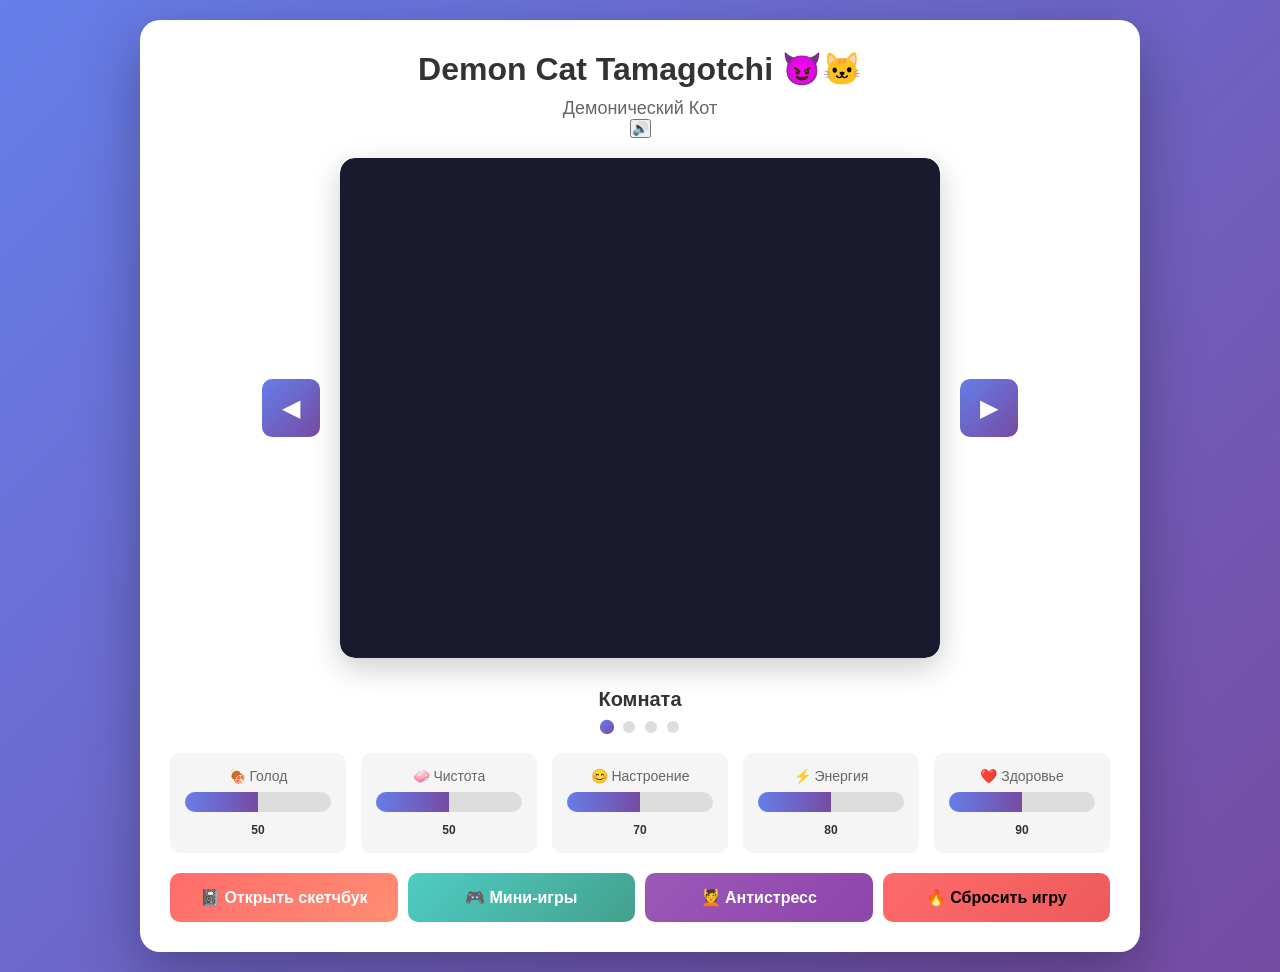
<file: frontend/index.html>
<!DOCTYPE html>
<html lang="ru">
<head>
    <meta charset="UTF-8">
    <meta name="viewport" content="width=device-width, initial-scale=1.0">
    <title>Demon Cat Tamagotchi 😈🐱</title>
    <link rel="stylesheet" href="styles.css">
</head>
<body>
    <div class="container">
        <!-- Главный экран с комнатами -->
        <div id="mainScreen" class="screen active">
            <div class="header">
                <h1>Demon Cat Tamagotchi 😈🐱</h1>
                <p id="petName" class="pet-name">Демонический Кот</p>
                <button id="muteBtn" class="mute-btn" onclick="game.toggleMute()" title="Выключить звук">🔊</button>
            </div>

            <!-- Система комнат -->
            <div class="rooms-container">
                <!-- Левая стрелка навигации -->
                <button class="nav-arrow left-arrow" onclick="game.changeRoom(-1)">◀</button>

                <!-- Комната -->
                <div class="room-wrapper">
                    <div id="currentRoom" class="room">
                        <!-- Канвас с котиком -->
                        <canvas id="petCanvas" width="600" height="500"></canvas>
                        
                        <!-- Элементы комнаты -->
                        <div id="roomElements" class="room-elements"></div>
                    </div>
                </div>

                <!-- Правая стрелка навигации -->
                <button class="nav-arrow right-arrow" onclick="game.changeRoom(1)">▶</button>
            </div>

            <!-- Индикатор текущей комнаты -->
            <div class="room-indicator">
                <span id="roomTitle" class="room-title">Комната</span>
                <div class="dots">
                    <span class="dot active" data-room="0"></span>
                    <span class="dot" data-room="1"></span>
                    <span class="dot" data-room="2"></span>
                    <span class="dot" data-room="3"></span>
                </div>
            </div>

            <!-- Панель показателей -->
            <div class="stats-panel">
                <div class="stat">
                    <label>🍖 Голод</label>
                    <div class="stat-bar">
                        <div id="hungerBar" class="stat-fill"></div>
                    </div>
                    <span id="hungerValue">50</span>
                </div>
                <div class="stat">
                    <label>🧼 Чистота</label>
                    <div class="stat-bar">
                        <div id="cleanlinessBar" class="stat-fill"></div>
                    </div>
                    <span id="cleanlinessValue">50</span>
                </div>
                <div class="stat">
                    <label>😊 Настроение</label>
                    <div class="stat-bar">
                        <div id="moodBar" class="stat-fill"></div>
                    </div>
                    <span id="moodValue">70</span>
                </div>
                <div class="stat">
                    <label>⚡ Энергия</label>
                    <div class="stat-bar">
                        <div id="energyBar" class="stat-fill"></div>
                    </div>
                    <span id="energyValue">80</span>
                </div>
                <div class="stat">
                    <label>❤️ Здоровье</label>
                    <div class="stat-bar">
                        <div id="healthBar" class="stat-fill"></div>
                    </div>
                    <span id="healthValue">90</span>
                </div>
            </div>

            <!-- Кнопки навигации -->
            <div class="navigation">
                <button class="nav-btn sketch-btn" onclick="game.goToSketch()">
                    📓 Открыть скетчбук
                </button>
                <button class="nav-btn minigames-btn" onclick="game.goToMinigames()">
                    🎮 Мини-игры
                </button>
                <button class="nav-btn anti-stress-btn" onclick="game.openAntiStress()">
                    💆 Антистресс
                </button>
                <button class="nav-btn reset-btn" onclick="game.resetPet()">
                    🔥 Сбросить игру
                </button>
            </div>
        </div>

        <!-- Экран скетчбука-блокнота -->
        <div id="sketchScreen" class="screen">
            <div class="notebook-header">
                <button class="back-btn" onclick="game.backToMain()">← Назад</button>
                <h2>📓 Скетчбук</h2>
                <button class="new-page-btn" onclick="game.newSketchFromNotebook()">➕ Новая страница</button>
            </div>

            <div class="notebook-container">
                <button class="notebook-nav prev" onclick="game.prevPage()">◀</button>
                
                <div class="notebook-book">
                    <div class="notebook-page" id="notebookPage">
                        <canvas id="notebookCanvas" width="500" height="600"></canvas>
                        <div class="page-title" id="pageTitle">Пустая страница</div>
                        <div class="page-date" id="pageDate"></div>
                        <div class="page-number" id="pageNumber">1 / 1</div>
                    </div>
                </div>
                
                <button class="notebook-nav next" onclick="game.nextPage()">▶</button>
            </div>

            <div class="notebook-actions">
                <button class="notebook-action-btn" onclick="game.editCurrentPage()">✏️ Редактировать</button>
                <button class="notebook-action-btn delete" onclick="game.deleteCurrentPage()">🗑️ Удалить</button>
                <button class="notebook-action-btn" onclick="game.exportCurrentPage()">⬇️ Скачать PNG</button>
            </div>
        </div>

        <!-- Экран редактора рисования -->
        <div id="editorScreen" class="screen">
            <div class="editor-header">
                <button class="back-btn" onclick="game.backToSketchList()">← К скетчбуку</button>
                <h2>🎨 Редактор рисования</h2>
                <button class="save-btn" onclick="game.saveSketch()">💾 Сохранить</button>
            </div>

            <div class="editor-container">
                <!-- Инструменты -->
                <div class="toolbar">
                    <div class="tool-group">
                        <label>Инструмент:</label>
                        <button id="brushTool" class="tool-btn active" onclick="game.editor.selectTool('brush')">🖌️ Кисть</button>
                        <button id="eraserTool" class="tool-btn" onclick="game.editor.selectTool('eraser')">🧹 Ластик</button>
                        <button id="fillTool" class="tool-btn" onclick="game.editor.selectTool('fill')">🪣 Заливка</button>
                    </div>

                    <div class="tool-group">
                        <label>Размер:</label>
                        <input id="brushSize" type="range" min="1" max="50" value="5" onchange="game.editor.setBrushSize(this.value)">
                        <span id="sizeDisplay">5</span>
                    </div>

                    <div class="tool-group">
                        <label>Цвет:</label>
                        <input id="colorPicker" type="color" value="#000000" onchange="game.editor.setColor(this.value)">
                    </div>

                    <div class="tool-group">
                        <button class="action-btn" onclick="game.editor.undo()">↶ Отмена</button>
                        <button class="action-btn" onclick="game.editor.redo()">↷ Повтор</button>
                        <button class="action-btn" onclick="game.editor.clear()">🗑️ Очистить</button>
                        <button class="action-btn" onclick="game.exportSketch()">⬇️ Экспорт PNG</button>
                        <span id="historyIndicator" class="history-indicator">↶ 1/20 ↷</span>
                    </div>
                </div>

                <!-- Canvas для рисования -->
                <div class="canvas-wrapper">
                    <canvas id="drawingCanvas" width="600" height="400"></canvas>
                </div>
            </div>
        </div>

        <!-- Экран мини-игр -->
        <div id="minigamesScreen" class="screen">
            <div class="minigames-header">
                <button class="back-btn" onclick="game.backToMain()">← Назад</button>
                <h2>🎮 Мини-игры</h2>
            </div>

            <div class="minigames-grid">
                <div class="minigame-card" onclick="game.startMinigame('chess')">
                    <div class="minigame-icon">♟️</div>
                    <div class="minigame-name">Шахматы</div>
                    <div class="minigame-desc">Классическая игра разума</div>
                </div>
                <div class="minigame-card" onclick="game.startMinigame('sudoku')">
                    <div class="minigame-icon">🔢</div>
                    <div class="minigame-name">Судоку</div>
                    <div class="minigame-desc">Логическая головоломка</div>
                </div>
                <div class="minigame-card surf-minigame-card" onclick="game.startMinigame('surf')">
                    <div class="minigame-icon">🌊</div>
                    <div class="minigame-name">Морской Сёрф</div>
                    <div class="minigame-desc">3D-раннер на волнах!</div>
                </div>
                <div class="minigame-card chef-minigame-card" onclick="game.startMinigame('chef')">
                    <div class="minigame-icon">👨‍🍳</div>
                    <div class="minigame-name">Шеф-Повар</div>
                    <div class="minigame-desc">Творческая кухня без правил!</div>
                </div>
                <div class="minigame-card" onclick="game.startMinigame('hellfire')">
                    <div class="minigame-icon">🔥</div>
                    <div class="minigame-name">HELLFIRE BALLS</div>
                    <div class="minigame-desc">Фаерболлы против адских блоков</div>
                </div>
            </div>
        </div>

            <!-- 👨‍🍳 Шеф-Повар -->
    <div id="chefScreen" class="screen" style="display:none;padding:0;background:#fff8f0;flex-direction:column;">
        <div style="display:flex;justify-content:space-between;align-items:center;padding:10px 20px;background:#fff;border-bottom:2px solid #eee;">
            <button id="chefClose" class="back-btn" style="background:#f0f0f0;color:#333;">← Мини-игры</button>
            <span style="color:#333;font-size:18px;font-weight:bold;">👨‍🍳 Шеф-Повар</span>
            <button id="chefReset" style="padding:6px 14px;background:#ff6b6b;color:#fff;border:none;border-radius:15px;cursor:pointer;">🔄 Новое блюдо</button>
        </div>

        <!-- Stage 0: Base selection -->
        <div id="chefBaseSelect" style="flex:1;display:flex;flex-direction:column;align-items:center;justify-content:center;gap:20px;padding:20px;">
            <h3 style="color:#555;margin:0;">Выбери основу блюда:</h3>
            <div style="display:flex;gap:25px;flex-wrap:wrap;justify-content:center;">
                <button class="chef-base-btn" onclick="game._chef.selectBase('pizza')" style="padding:25px 35px;font-size:40px;background:#fff;border:3px solid #e8a850;border-radius:20px;cursor:pointer;">🍕<br><span style="font-size:16px;">Пицца</span></button>
                <button class="chef-base-btn" onclick="game._chef.selectBase('burger')" style="padding:25px 35px;font-size:40px;background:#fff;border:3px solid #c8956c;border-radius:20px;cursor:pointer;">🍔<br><span style="font-size:16px;">Бургер</span></button>
                <button class="chef-base-btn" onclick="game._chef.selectBase('cake')" style="padding:25px 35px;font-size:40px;background:#fff;border:3px solid #f5c6d0;border-radius:20px;cursor:pointer;">🎂<br><span style="font-size:16px;">Торт</span></button>
            </div>
        </div>

        <!-- Stage 1: Customization -->
        <div id="chefCustomize" style="flex:1;display:none;flex-direction:column;">
            <canvas id="chefCanvas" style="flex:1;width:100%;"></canvas>
            <div id="chefCustomBtns" style="display:flex;justify-content:center;gap:12px;padding:10px;background:#fff;border-top:2px solid #eee;">
                <button id="chefNextStep" onclick="game._chef.nextStep()" style="padding:10px 30px;background:#4ecb71;color:#fff;border:none;border-radius:20px;font-size:16px;cursor:pointer;">Далее →</button>
            </div>
        </div>

        <!-- Stage 2: Feeding -->
        <div id="chefFeedArea" style="flex:1;display:none;flex-direction:column;">
            <canvas id="chefCanvas2" style="display:none;"></canvas>
        </div>
    </div>

<!-- 🔥 HELLFIRE BALLS — адская арена (полный экран) -->
    <!-- Морской Сёрф -->
    <div id="surfScreen" class="screen" style="display:none;padding:0;background:#0a3060;">
        <div style="display:flex;justify-content:space-between;align-items:center;padding:10px 20px;background:rgba(0,0,0,0.3);">
            <button id="surfClose" class="back-btn" style="background:rgba(255,255,255,0.15);color:#fff;">← Мини-игры</button>
            <span style="color:#fff;font-size:18px;font-weight:bold;">🌊 Морской Сёрф</span>
            <div style="display:flex;gap:15px;align-items:center;">
                <span id="surfCoins" style="color:#ffd700;font-weight:bold;">0</span>
                <span style="color:#fff;">🦪</span>
                <span id="surfDist" style="color:#fff;">0m</span>
                <span id="surfMagnet" style="display:none;color:#4dc9f6;">🧲</span>
                <span id="surfShield" style="display:none;color:#7cfc00;">🛡</span>
            </div>
        </div>
        <div style="flex:1;display:flex;align-items:center;justify-content:center;position:relative;">
            <canvas id="surfCanvas" style="width:100%;height:100%;"></canvas>
            <div id="surfGameOver" style="display:none;position:absolute;top:0;left:0;right:0;bottom:0;background:rgba(0,0,0,0.7);flex-direction:column;align-items:center;justify-content:center;z-index:10;">
                <h2 style="color:#ff6030;font-size:36px;margin-bottom:10px;">💀 Game Over</h2>
                <p style="color:#fff;font-size:18px;margin:5px 0;">Дистанция: <span id="surfFinalDist" style="color:#ffd700;">0</span>m</p>
                <p style="color:#fff;font-size:18px;margin:5px 0;">Монеты: <span id="surfFinalCoins" style="color:#ffd700;">0</span></p>
                <button id="surfRestart" style="margin-top:20px;padding:12px 30px;font-size:18px;background:#4dc9f6;color:#fff;border:none;border-radius:25px;cursor:pointer;">🔄 Заново</button>
            </div>
        </div>
    </div>

    <div id="hellfireScreen" class="hellfire-screen" style="display:none;">
    <div class="hellfire-stage">
        <canvas id="hellfireCanvas" class="hellfire-canvas"></canvas>
        <div class="hellfire-hud">
            <div class="left">
                <span>🔥 <span class="big-num" id="hellfireScore">0</span></span>
                &nbsp;·&nbsp;
                <span>🏆 <span class="big-num" id="hellfireHigh">0</span></span>
                &nbsp;·&nbsp;
                <span>WAVE <span class="big-num" id="hellfireWave">1</span></span>
            </div>
            <div class="right">
                <span class="ammo" id="hellfireAmmo">⚔ 1</span>
                &nbsp;·&nbsp;
                <span class="bomb" id="hellfireBomb">💣 —</span>
            </div>
        </div>
        <div class="hellfire-combo" id="hellfireCombo"></div>
        <div class="hellfire-gameover" id="hellfireGameover">
            <h1>HELLFIRE BALLS</h1>
            <div style="font-size:22px; color:#ff8060; letter-spacing:6px; margin-top:-8px;">— GAME OVER —</div>
            <div class="score-final">Очки: <span class="num" id="hellfireFinalScore">0</span></div>
            <div class="best" id="hellfireBestLine"></div>
            <button class="hellfire-btn" id="hellfireRestart" style="margin-top:18px;">🔥 ВОЗРОДИТЬСЯ</button>
        </div>
    </div>
    <div class="hellfire-controls">
        <button class="hellfire-btn" id="hellfireClose">✕ В МЕНЮ</button>
        <button class="hellfire-btn fire" id="hellfireFire">🔥 ВЫСТРЕЛ</button>
    </div>
</div>

<!-- Экран мини-игры (подключается динамически) -->
        <div id="gameScreen" class="screen">
            <div class="game-header">
                <button class="back-btn" onclick="game.exitMinigame()">← Назад</button>
                <h2 id="gameTitle">Мини-игра</h2>
                <div class="game-score" id="gameScore">0</div>
            </div>
            <div class="game-container" id="gameContainer">
                <canvas id="gameCanvas" width="600" height="500"></canvas>
            </div>
            <div class="game-controls" id="gameControls"></div>
        </div>
    </div>

    <!-- Оверлей антистресса: пузырчатая плёнка поверх главного экрана -->
    <div id="antiStressOverlay" class="anti-stress-overlay">
        <button class="anti-stress-close" onclick="game.closeAntiStress()" title="Закрыть">✕</button>
        <div class="anti-stress-wrap">
            <div class="anti-stress-sheet" id="antiStressSheet"></div>
            <button class="anti-stress-reset" onclick="game.resetAntiStress()" title="Новый лист">➡</button>
        </div>
    </div>

    <script src="game.js"></script>
</body>
</html>
</file>
<file: frontend/styles.css>
* {
    margin: 0;
    padding: 0;
    box-sizing: border-box;
}

body {
    font-family: 'Arial', sans-serif;
    background: linear-gradient(135deg, #667eea 0%, #764ba2 100%);
    min-height: 100vh;
    display: flex;
    justify-content: center;
    align-items: center;
    padding: 20px;
}

.container {
    width: 100%;
    max-width: 1000px;
    background: white;
    border-radius: 20px;
    box-shadow: 0 20px 60px rgba(0, 0, 0, 0.3);
    overflow: hidden;
}

.screen {
    display: none;
    padding: 30px;
    min-height: 800px;
    animation: fadeIn 0.3s ease-in;
    flex-direction: column;
}

.screen.active {
    display: flex;
}

/* Убираем отступы у экрана редактора, чтобы canvas заполнял всё пространство */
#editorScreen {
    padding: 0;
}

@keyframes fadeIn {
    from { opacity: 0; }
    to { opacity: 1; }
}

/* ===== ЗАГОЛОВОК ===== */
.header {
    text-align: center;
    margin-bottom: 20px;
}

.header h1 {
    font-size: 32px;
    color: #333;
    margin-bottom: 10px;
}

.pet-name {
    font-size: 18px;
    color: #666;
}

/* ===== СИСТЕМА КОМНАТ ===== */
.rooms-container {
    display: flex;
    justify-content: center;
    align-items: center;
    gap: 20px;
    margin-bottom: 30px;
    flex: 1;
}

.nav-arrow {
    background: linear-gradient(135deg, #667eea 0%, #764ba2 100%);
    color: white;
    border: none;
    padding: 15px 20px;
    font-size: 24px;
    border-radius: 10px;
    cursor: pointer;
    transition: transform 0.2s, box-shadow 0.2s;
}

.nav-arrow:hover {
    transform: scale(1.1);
    box-shadow: 0 5px 15px rgba(102, 126, 234, 0.4);
}

.room-wrapper {
    flex: 1;
    max-width: 600px;
}

.room {
    position: relative;
    border-radius: 15px;
    overflow: hidden;
    box-shadow: 0 10px 30px rgba(0, 0, 0, 0.2);
    width: 100%;
}

#petCanvas {
    width: 100%;
    height: auto;
    display: block;
    border-radius: 15px;
}

.room-elements {
    position: absolute;
    top: 0;
    left: 0;
    width: 100%;
    height: 100%;
    pointer-events: none;
}

.room-elements > * {
    pointer-events: auto;
}

/* ===== КОМНАТЫ - ЦВЕТА ===== */
.room.room-food {
    background: linear-gradient(135deg, #FFA500 0%, #FFB84D 100%);
}

.room.room-wash {
    background: linear-gradient(135deg, #87CEEB 0%, #4DB8FF 100%);
}

.room.room-sleep {
    background: linear-gradient(135deg, #B19CD9 0%, #DDA0DD 100%);
}

.room.room-pet {
    background: linear-gradient(135deg, #FFD700 0%, #FFC700 100%);
}

/* ===== ИНДИКАТОР КОМНАТЫ ===== */
.room-indicator {
    text-align: center;
    margin-bottom: 20px;
}

.room-title {
    font-size: 20px;
    color: #333;
    display: block;
    margin-bottom: 10px;
    font-weight: bold;
}

.dots {
    display: flex;
    justify-content: center;
    gap: 10px;
}

.dot {
    width: 12px;
    height: 12px;
    border-radius: 50%;
    background: #ddd;
    cursor: pointer;
    transition: all 0.3s;
}

.dot.active {
    background: linear-gradient(135deg, #667eea 0%, #764ba2 100%);
    transform: scale(1.2);
}

/* ===== ПАНЕЛЬ ПОКАЗАТЕЛЕЙ ===== */
.stats-panel {
    display: grid;
    grid-template-columns: repeat(5, 1fr);
    gap: 15px;
    margin-bottom: 20px;
}

.stat {
    background: #f5f5f5;
    padding: 15px;
    border-radius: 10px;
    text-align: center;
}

.stat label {
    display: block;
    font-size: 14px;
    color: #666;
    margin-bottom: 8px;
}

.stat-bar {
    width: 100%;
    height: 20px;
    background: #ddd;
    border-radius: 10px;
    overflow: hidden;
    margin-bottom: 8px;
}

.stat-fill {
    height: 100%;
    background: linear-gradient(90deg, #667eea 0%, #764ba2 100%);
    width: 50%;
    transition: width 0.3s ease;
}

.stat span {
    font-size: 12px;
    color: #333;
    font-weight: bold;
}

/* ===== НАВИГАЦИЯ ===== */
.navigation {
    display: flex;
    gap: 10px;
    margin-top: auto;
}

.nav-btn {
    flex: 1;
    padding: 15px;
    border: none;
    border-radius: 10px;
    font-size: 16px;
    font-weight: bold;
    cursor: pointer;
    transition: all 0.3s;
}

.sketch-btn {
    background: linear-gradient(135deg, #FF6B6B 0%, #FF8E72 100%);
    color: white;
}

.minigames-btn {
    background: linear-gradient(135deg, #4ECDC4 0%, #44A08D 100%);
    color: white;
}

.nav-btn:hover {
    transform: translateY(-3px);
    box-shadow: 0 10px 20px rgba(0, 0, 0, 0.2);
}

/* ===== ИНТЕРАКТИВНЫЕ ЭЛЕМЕНТЫ КОМНАТ ===== */
.interactive-item {
    position: absolute;
    cursor: grab;
    transition: all 0.1s;
}

.interactive-item:active {
    cursor: grabbing;
}

/* ===== ЭЛЕМЕНТЫ СПИСКА СКЕТЧЕЙ ===== */
.sketch-item {
    position: relative;
    background: #f9f9f9;
    border: 2px solid #eee;
    border-radius: 10px;
    overflow: hidden;
    cursor: pointer;
    transition: all 0.3s;
    aspect-ratio: 4/3;
}

.sketch-item:hover {
    border-color: #667eea;
    transform: translateY(-5px);
    box-shadow: 0 8px 20px rgba(0,0,0,0.15);
}

.sketch-item-preview {
    width: 100%;
    height: 70%;
    object-fit: cover;
    display: block;
    background: white;
}

.sketch-item-title {
    padding: 8px 10px;
    font-size: 12px;
    color: #555;
    text-align: center;
    white-space: nowrap;
    overflow: hidden;
    text-overflow: ellipsis;
}

.sketch-item-delete {
    position: absolute;
    top: 5px;
    right: 5px;
    width: 24px;
    height: 24px;
    background: rgba(255,100,100,0.9);
    color: white;
    border: none;
    border-radius: 50%;
    font-size: 14px;
    cursor: pointer;
    opacity: 0;
    transition: opacity 0.2s;
}

.sketch-item:hover .sketch-item-delete {
    opacity: 1;
}

/* ===== СТИЛЬ КНОПКИ СБРОСА ===== */
.reset-btn {
    background: linear-gradient(135deg, #FF6B6B 0%, #ee5a5a 100%) !important;
}

/* ===== ЭКРАН СКЕТЧБУКА ===== */
.sketch-header,
.editor-header,
.minigames-header {
    display: flex;
    justify-content: space-between;
    align-items: center;
    margin-bottom: 30px;
}

.sketch-header h2,
.editor-header h2,
.minigames-header h2 {
    flex: 1;
    text-align: center;
    font-size: 24px;
    color: #333;
}

.back-btn {
    padding: 10px 20px;
    background: #999;
    color: white;
    border: none;
    border-radius: 8px;
    cursor: pointer;
    transition: all 0.3s;
}

.back-btn:hover {
    background: #777;
    transform: translateX(-5px);
}

.save-btn {
    padding: 10px 20px;
    background: #4CAF50;
    color: white;
    border: none;
    border-radius: 8px;
    cursor: pointer;
    transition: all 0.3s;
}

.save-btn:hover {
    background: #45a049;
    transform: translateY(-2px);
}

.sketch-list {
    display: grid;
    grid-template-columns: repeat(auto-fill, minmax(150px, 1fr));
    gap: 20px;
    flex: 1;
}

.create-sketch-btn {
    padding: 30px;
    background: linear-gradient(135deg, #667eea 0%, #764ba2 100%);
    color: white;
    border: 2px dashed white;
    border-radius: 10px;
    font-size: 16px;
    cursor: pointer;
    transition: all 0.3s;
}

.create-sketch-btn:hover {
    transform: scale(1.05);
    box-shadow: 0 5px 15px rgba(0, 0, 0, 0.2);
}

.sketch-page {
    position: relative;
    border: 3px solid #ddd;
    border-radius: 8px;
    overflow: hidden;
    aspect-ratio: 3/4;
    cursor: pointer;
    transition: all 0.3s;
}

.sketch-page:hover {
    box-shadow: 0 5px 15px rgba(0, 0, 0, 0.3);
}

.sketch-page canvas {
    width: 100%;
    height: 100%;
}

.sketch-page-overlay {
    position: absolute;
    top: 0;
    left: 0;
    width: 100%;
    height: 100%;
    display: flex;
    justify-content: flex-end;
    align-items: flex-end;
    padding: 10px;
    background: rgba(0, 0, 0, 0);
    transition: background 0.3s;
}

.sketch-page:hover .sketch-page-overlay {
    background: rgba(0, 0, 0, 0.3);
}

.sketch-page-flip {
    font-size: 24px;
    cursor: pointer;
}

/* ===== РЕДАКТОР РИСОВАНИЯ ===== */
.editor-container {
    display: flex;
    gap: 20px;
    flex: 1;
}

.toolbar {
    width: 200px;
    background: #f5f5f5;
    padding: 20px;
    border-radius: 10px;
    display: flex;
    flex-direction: column;
    gap: 15px;
}

.tool-group {
    display: flex;
    flex-direction: column;
    gap: 10px;
}

.tool-group label {
    font-weight: bold;
    color: #333;
    font-size: 14px;
}

.tool-btn {
    padding: 10px;
    background: white;
    border: 2px solid #ddd;
    border-radius: 8px;
    cursor: pointer;
    transition: all 0.2s;
}

.tool-btn.active {
    background: linear-gradient(135deg, #667eea 0%, #764ba2 100%);
    color: white;
    border-color: transparent;
}

.tool-btn:hover {
    transform: translateY(-2px);
}

#brushSize {
    cursor: pointer;
}

#colorPicker {
    width: 100%;
    height: 50px;
    border: none;
    border-radius: 8px;
    cursor: pointer;
}

.action-btn {
    padding: 10px;
    background: #FF6B6B;
    color: white;
    border: none;
    border-radius: 8px;
    cursor: pointer;
    transition: all 0.2s;
}

.action-btn:hover {
    background: #FF5252;
}

.canvas-wrapper {
    flex: 1;
    background: white;
    padding: 0;
    display: flex;
    justify-content: center;
    align-items: center;
}

#drawingCanvas {
    width: 100%;
    height: 100%;
    max-width: none;
    max-height: none;
    border-radius: 0;
    cursor: crosshair;
    background: white;
    display: block;
}

/* ===== ЭКРАН МИНИ-ИГР ===== */
.minigames-list {
    display: grid;
    grid-template-columns: repeat(auto-fit, minmax(200px, 1fr));
    gap: 20px;
    flex: 1;
}

.minigame-btn {
    padding: 30px;
    background: linear-gradient(135deg, #667eea 0%, #764ba2 100%);
    color: white;
    border: none;
    border-radius: 10px;
    font-size: 18px;
    font-weight: bold;
    cursor: pointer;
    transition: all 0.3s;
}

.minigame-btn:hover {
    transform: translateY(-5px);
    box-shadow: 0 10px 25px rgba(0, 0, 0, 0.3);
}

/* ===== БЛОКНОТ-СКЕТЧБУК ===== */
.notebook-header {
    display: flex;
    justify-content: space-between;
    align-items: center;
    margin-bottom: 20px;
}

.notebook-header h2 {
    flex: 1;
    text-align: center;
    font-size: 24px;
    color: #333;
}

.new-page-btn {
    padding: 10px 20px;
    background: linear-gradient(135deg, #FF6B6B 0%, #FF8E72 100%);
    color: white;
    border: none;
    border-radius: 8px;
    font-size: 14px;
    font-weight: bold;
    cursor: pointer;
    transition: all 0.3s;
}

.new-page-btn:hover {
    transform: translateY(-2px);
    box-shadow: 0 5px 15px rgba(255, 107, 107, 0.4);
}

.notebook-container {
    display: flex;
    align-items: center;
    justify-content: center;
    gap: 20px;
    margin-bottom: 20px;
    flex: 1;
}

.notebook-nav {
    width: 50px;
    height: 50px;
    border-radius: 50%;
    border: none;
    background: linear-gradient(135deg, #667eea 0%, #764ba2 100%);
    color: white;
    font-size: 20px;
    cursor: pointer;
    transition: all 0.3s;
    box-shadow: 0 4px 15px rgba(102, 126, 234, 0.3);
}

.notebook-nav:hover {
    transform: scale(1.1);
    box-shadow: 0 6px 20px rgba(102, 126, 234, 0.5);
}

.notebook-nav:disabled {
    opacity: 0.4;
    cursor: not-allowed;
    transform: none;
}

.notebook-book {
    position: relative;
    background: #f5f0e1;
    border-radius: 5px 15px 15px 5px;
    box-shadow: 
        0 10px 30px rgba(0,0,0,0.3),
        inset -3px 0 10px rgba(0,0,0,0.1);
    padding: 20px 25px 20px 45px;
}

.notebook-book::before {
    content: '';
    position: absolute;
    left: 25px;
    top: 10px;
    bottom: 10px;
    width: 2px;
    background: #e74c3c;
}

.notebook-page {
    position: relative;
    background: white;
    border-radius: 3px;
    box-shadow: 0 2px 10px rgba(0,0,0,0.1);
    transition: transform 0.4s ease;
}

.notebook-page.flipping {
    animation: pageFlip 0.5s ease;
}

/* Direction-aware flip animations used by flipPage() in game.js */
.notebook-page.flip-out-next {
    transform-origin: left center;
    animation: pageFlipNext 0.5s ease forwards;
}
.notebook-page.flip-out-prev {
    transform-origin: right center;
    animation: pageFlipPrev 0.5s ease forwards;
}
@keyframes pageFlipNext {
    0% { transform: perspective(1200px) rotateY(0deg); opacity: 1; }
    45% { transform: perspective(1200px) rotateY(-90deg); opacity: 0.4; }
    55% { transform: perspective(1200px) rotateY(-90deg); opacity: 0.4; }
    100% { transform: perspective(1200px) rotateY(0deg); opacity: 1; }
}
@keyframes pageFlipPrev {
    0% { transform: perspective(1200px) rotateY(0deg); opacity: 1; }
    45% { transform: perspective(1200px) rotateY(90deg); opacity: 0.4; }
    55% { transform: perspective(1200px) rotateY(90deg); opacity: 0.4; }
    100% { transform: perspective(1200px) rotateY(0deg); opacity: 1; }
}

@keyframes pageFlip {
    0% { transform: perspective(1000px) rotateY(0deg); }
    50% { transform: perspective(1000px) rotateY(-90deg); opacity: 0.5; }
    100% { transform: perspective(1000px) rotateY(0deg); }
}

#notebookCanvas {
    width: 100%;
    max-width: 500px;
    height: auto;
    display: block;
    border-bottom: 1px dashed #ddd;
}

.page-title {
    padding: 10px 15px;
    font-size: 14px;
    color: #555;
    font-style: italic;
    border-bottom: 1px solid #eee;
}

.page-date {
    padding: 5px 15px;
    font-size: 11px;
    color: #999;
}

.page-number {
    position: absolute;
    bottom: 10px;
    right: 15px;
    font-size: 12px;
    color: #999;
}

.notebook-actions {
    display: flex;
    justify-content: center;
    gap: 15px;
    margin-top: 10px;
}

.notebook-action-btn {
    padding: 10px 20px;
    background: #f5f5f5;
    border: 2px solid #ddd;
    border-radius: 8px;
    font-size: 14px;
    cursor: pointer;
    transition: all 0.3s;
}

.notebook-action-btn:hover {
    background: #667eea;
    color: white;
    border-color: #667eea;
}

.notebook-action-btn.delete:hover {
    background: #e74c3c;
    border-color: #e74c3c;
}

.notebook-empty {
    display: flex;
    flex-direction: column;
    align-items: center;
    justify-content: center;
    min-height: 300px;
    color: #999;
    font-size: 16px;
}

.notebook-empty-icon {
    font-size: 48px;
    margin-bottom: 15px;
}

/* ===== МИНИ-ИГРЫ (КАРТОЧКИ) ===== */
.minigames-grid {
    display: grid;
    grid-template-columns: repeat(3, 1fr);
    gap: 20px;
    flex: 1;
    padding: 20px 0;
}

.minigame-card {
    background: linear-gradient(135deg, #667eea 0%, #764ba2 100%);
    border-radius: 15px;
    padding: 30px 20px;
    text-align: center;
    cursor: pointer;
    transition: all 0.3s;
    box-shadow: 0 5px 20px rgba(102, 126, 234, 0.3);
}

.minigame-card:hover {
    transform: translateY(-8px);
    box-shadow: 0 12px 30px rgba(102, 126, 234, 0.5);
}

.minigame-card:active {
    transform: translateY(-4px);
}

.minigame-icon {
    font-size: 48px;
    margin-bottom: 15px;
}

.minigame-name {
    font-size: 20px;
    font-weight: bold;
    color: white;
    margin-bottom: 8px;
}

.minigame-desc {
    font-size: 13px;
    color: rgba(255,255,255,0.8);
}

/* ===== ЭКРАН ИГРЫ ===== */
.game-header {
    display: flex;
    justify-content: space-between;
    align-items: center;
    margin-bottom: 20px;
}

.game-header h2 {
    flex: 1;
    text-align: center;
    font-size: 24px;
    color: #333;
}

.game-score {
    background: linear-gradient(135deg, #667eea 0%, #764ba2 100%);
    color: white;
    padding: 8px 20px;
    border-radius: 20px;
    font-size: 18px;
    font-weight: bold;
}

.game-container {
    display: flex;
    justify-content: center;
    align-items: center;
    flex: 1;
    background: #1a1a2e;
    border-radius: 15px;
    padding: 20px;
    margin-bottom: 20px;
}

#gameCanvas {
    max-width: 100%;
    max-height: 450px;
    border-radius: 10px;
    cursor: pointer;
}

.game-controls {
    display: flex;
    justify-content: center;
    gap: 15px;
}

.game-control-btn {
    padding: 10px 25px;
    background: linear-gradient(135deg, #667eea 0%, #764ba2 100%);
    color: white;
    border: none;
    border-radius: 8px;
    font-size: 14px;
    font-weight: bold;
    cursor: pointer;
    transition: all 0.3s;
}

.game-control-btn:hover {
    transform: translateY(-2px);
    box-shadow: 0 5px 15px rgba(102, 126, 234, 0.4);
}

/* ===== АДАПТИВНОСТЬ ===== */

/* ===== АНТИСТРЕСС (ПУЗЫРЧАТАЯ ПЛЁНКА) ===== */
.anti-stress-overlay {
    display: none;
    position: fixed;
    inset: 0;
    background: rgba(0, 0, 0, 0.55);
    z-index: 9999;
    justify-content: center;
    align-items: center;
    animation: antiStressFadeIn 0.25s ease-out;
    backdrop-filter: blur(1px);
    -webkit-backdrop-filter: blur(1px);
}

.anti-stress-overlay.open {
    display: flex;
}

@keyframes antiStressFadeIn {
    from { opacity: 0; }
    to { opacity: 1; }
}

.anti-stress-wrap {
    display: flex;
    align-items: center;
    gap: 30px;
}

.anti-stress-sheet {
    position: relative;
    background: linear-gradient(135deg, #6FA8DC 0%, #4F8FCB 50%, #3D7BB8 100%);
    border-radius: 22px;
    padding: 28px 32px;
    box-shadow:
        0 20px 60px rgba(0, 0, 0, 0.45),
        inset 0 2px 4px rgba(255, 255, 255, 0.35),
        inset 0 -2px 4px rgba(0, 0, 0, 0.18);
    display: grid;
    grid-template-columns: repeat(6, 1fr);
    grid-template-rows: repeat(3, 1fr);
    gap: 22px;
    width: min(560px, 80vw);
    aspect-ratio: 6 / 3;
}

/* === Целый пузырёк: глянцевый, объёмный === */
.anti-stress-bubble {
    background: radial-gradient(circle at 30% 28%, #ffffff 0%, #f0f7ff 55%, #b8d4f0 95%);
    border-radius: 50%;
    position: relative;
    cursor: pointer;
    transition: transform 0.15s ease-out, box-shadow 0.2s;
    box-shadow:
        inset 0 0 14px rgba(255, 255, 255, 0.65),
        inset 0 -5px 6px rgba(60, 90, 130, 0.08),
        0 3px 8px rgba(0, 0, 0, 0.18);
    overflow: hidden;
}

/* Белый блик в форме дуги */
.anti-stress-bubble::before {
    content: '';
    position: absolute;
    top: 14%;
    left: 18%;
    width: 26%;
    height: 32%;
    border: 3.5px solid rgba(255, 255, 255, 0.95);
    border-color: rgba(255, 255, 255, 0.95) transparent transparent transparent;
    border-radius: 50%;
    transform: rotate(-30deg);
}

/* Маленькая точка-блик */
.anti-stress-bubble::after {
    content: '';
    position: absolute;
    top: 36%;
    left: 37%;
    width: 8%;
    height: 8%;
    background: rgba(255, 255, 255, 0.95);
    border-radius: 50%;
}

.anti-stress-bubble:hover:not(.popped) {
    transform: scale(1.05);
    box-shadow:
        inset 0 0 18px rgba(255, 255, 255, 0.85),
        0 6px 16px rgba(0, 0, 0, 0.28);
}

/* === Лопнутый пузырёк: неровный серый «блин» === */
.anti-stress-bubble.popped {
    background: radial-gradient(ellipse at 40% 40%, #c8ccd3 0%, #98a0aa 55%, #6f7682 100%);
    border-radius: 60% 40% 55% 45% / 45% 55% 40% 60%;
    box-shadow:
        inset 0 0 12px rgba(0, 0, 0, 0.45),
        inset 0 -3px 7px rgba(0, 0, 0, 0.2),
        0 1px 2px rgba(0, 0, 0, 0.2);
    transform: rotate(2deg) scale(1.05);
    cursor: default;
    pointer-events: none;
}

.anti-stress-bubble.popped::before {
    content: '';
    position: absolute;
    top: 22%;
    left: 18%;
    width: 58%;
    height: 50%;
    background: radial-gradient(ellipse, rgba(245, 245, 250, 0.35) 0%, rgba(140, 145, 160, 0.55) 50%, rgba(70, 75, 90, 0.4) 100%);
    border-radius: 60% 40% 50% 50% / 50% 60% 40% 50%;
    border: 2px solid rgba(55, 60, 75, 0.55);
    transform: rotate(-15deg);
}

.anti-stress-bubble.popped::after {
    display: none;
}

@keyframes antiStressPopBounce {
    0% { transform: scale(1); }
    45% { transform: scale(0.9); }
    100% { transform: scale(1.05) rotate(2deg); }
}

.anti-stress-bubble.popping {
    animation: antiStressPopBounce 0.18s ease-out;
}

/* === Кнопка закрытия (крестик) === */
.anti-stress-close {
    position: fixed;
    top: 25px;
    right: 25px;
    width: 50px;
    height: 50px;
    border-radius: 50%;
    background: rgba(255, 255, 255, 0.95);
    color: #333;
    border: none;
    font-size: 24px;
    font-weight: bold;
    cursor: pointer;
    box-shadow: 0 4px 18px rgba(0, 0, 0, 0.35);
    transition: transform 0.15s, background 0.15s;
    z-index: 10000;
    line-height: 46px;
    padding: 0;
}

.anti-stress-close:hover {
    transform: scale(1.12) rotate(90deg);
    background: white;
}

/* === Стрелка замены листа (справа от плёнки) === */
.anti-stress-reset {
    width: 54px;
    height: 54px;
    border-radius: 50%;
    background: linear-gradient(135deg, #667eea 0%, #764ba2 100%);
    color: white;
    border: none;
    font-size: 24px;
    font-weight: bold;
    cursor: pointer;
    box-shadow: 0 6px 20px rgba(102, 126, 234, 0.5);
    transition: transform 0.15s;
    line-height: 50px;
    padding: 0;
}

.anti-stress-reset:hover {
    transform: scale(1.12);
    box-shadow: 0 8px 26px rgba(102, 126, 234, 0.7);
}

.anti-stress-reset:active {
    transform: scale(0.95);
}

/* === Кнопка антистресса в главной навигации === */
.anti-stress-btn {
    background: linear-gradient(135deg, #9b59b6 0%, #8e44ad 100%);
    color: white;
}

@media (max-width: 768px) {
    .rooms-container {
        flex-direction: column;
    }

    .stats-panel {
        grid-template-columns: repeat(2, 1fr);
    }

    .editor-container {
        flex-direction: column;
    }

    .toolbar {
        width: 100%;
    }

    .room-wrapper {
        max-width: 100%;
    }

    #petCanvas {
        max-height: 400px;
    }

    .anti-stress-sheet {
        padding: 22px 26px;
        gap: 14px;
        width: 88vw;
    }
    .anti-stress-reset {
        width: 44px;
        height: 44px;
        font-size: 20px;
        line-height: 42px;
    }
    .anti-stress-close {
        width: 42px;
        height: 42px;
        font-size: 20px;
        line-height: 38px;
    }
    .anti-stress-wrap {
        gap: 18px;
    }
}


/* ===== СЧЁТЧИК «X / 18 💥» ===== */
.anti-stress-counter {
    align-self: center;
    background: rgba(255, 255, 255, 0.92);
    color: #2d5f9a;
    padding: 6px 16px;
    border-radius: 20px;
    font-size: 14px;
    font-weight: bold;
    letter-spacing: 0.5px;
    box-shadow: 0 3px 12px rgba(0, 50, 100, 0.25);
    user-select: none;
    transition: transform 0.2s;
    margin: -8px 0 -10px;
}

.anti-stress-counter.bounce {
    animation: counterBounce 0.25s ease-out;
}

@keyframes counterBounce {
    0% { transform: scale(1); }
    50% { transform: scale(1.25); }
    100% { transform: scale(1); }
}

/* ===== ЧАСТИЦА-ПУФ на лопании пузырька ===== */
.anti-stress-puff {
    position: absolute;
    top: 50%;
    left: 50%;
    width: 30%;
    height: 30%;
    border-radius: 50%;
    background: radial-gradient(circle, rgba(255, 255, 255, 0.95) 0%, rgba(200, 220, 255, 0.6) 50%, rgba(120, 180, 255, 0) 100%);
    transform: translate(-50%, -50%) scale(0.5);
    pointer-events: none;
    opacity: 0;
    animation: puffExpand 0.5s ease-out forwards;
}

@keyframes puffExpand {
    0% { transform: translate(-50%, -50%) scale(0.3); opacity: 0; }
    20% { opacity: 0.9; }
    100% { transform: translate(-50%, -50%) scale(1.8); opacity: 0; }
}

/* ===== СВЕЧЕНИЕ КОГДА ВСЕ ЛОПНУЛИ ===== */
.anti-stress-sheet.glow {
    box-shadow:
        0 20px 60px rgba(0, 0, 0, 0.45),
        inset 0 2px 4px rgba(255, 255, 255, 0.35),
        inset 0 -2px 4px rgba(0, 0, 0, 0.18),
        0 0 0 2px rgba(255, 255, 255, 0.6),
        0 0 30px rgba(180, 220, 255, 0.7),
        0 0 60px rgba(150, 200, 255, 0.5);
    animation: sheetGlow 1.6s ease-in-out infinite;
}

@keyframes sheetGlow {
    0%, 100% {
        box-shadow:
            0 20px 60px rgba(0, 0, 0, 0.45),
            inset 0 2px 4px rgba(255, 255, 255, 0.35),
            inset 0 -2px 4px rgba(0, 0, 0, 0.18),
            0 0 0 2px rgba(255, 255, 255, 0.6),
            0 0 30px rgba(180, 220, 255, 0.7),
            0 0 60px rgba(150, 200, 255, 0.5);
    }
    50% {
        box-shadow:
            0 20px 60px rgba(0, 0, 0, 0.45),
            inset 0 2px 4px rgba(255, 255, 255, 0.35),
            inset 0 -2px 4px rgba(0, 0, 0, 0.18),
            0 0 0 3px rgba(255, 255, 255, 0.85),
            0 0 50px rgba(180, 220, 255, 0.9),
            0 0 90px rgba(150, 200, 255, 0.7);
    }
}

/* ===== Курсор на лопнувших пузырьках ===== */
.anti-stress-bubble.popped {
    cursor: not-allowed;
}

/* ===== HELLFIRE BALLS — адская тематика ===== */
.hellfire-screen {
    position: fixed;
    inset: 0;
    background: radial-gradient(ellipse at center,
        #2b0a08 0%, #1a0504 55%, #0a0202 100%);
    z-index: 150;
    display: flex;
    flex-direction: column;
    align-items: center;
    justify-content: center;
    overflow: hidden;
    color: #ffead0;
    font-family: 'Georgia', 'Times New Roman', serif;
    text-shadow: 0 0 6px rgba(255, 110, 30, 0.6);
}
.hellfire-screen::before {
    /* Анимация языков пламени по нижнему краю */
    content: '';
    position: absolute;
    left: 0; right: 0; bottom: 0;
    height: 110px;
    background:
        radial-gradient(ellipse 60% 100% at 20% 100%, rgba(255, 90, 0, 0.55), transparent 70%),
        radial-gradient(ellipse 55% 100% at 70% 100%, rgba(255, 140, 30, 0.55), transparent 70%),
        radial-gradient(ellipse 80% 100% at 50% 100%, rgba(255, 50, 0, 0.45), transparent 75%);
    filter: blur(8px);
    pointer-events: none;
    animation: hellfire-flicker 3.6s infinite ease-in-out alternate;
}
@keyframes hellfire-flicker {
    0%   { opacity: 0.85; transform: translateY(2px) scaleY(1.00); }
    50%  { opacity: 1.00; transform: translateY(-2px) scaleY(1.04); }
    100% { opacity: 0.78; transform: translateY(3px) scaleY(0.97); }
}
.hellfire-stage {
    position: relative;
    width: min(900px, 92vw);
    height: min(620px, 75vh);
    background:
        linear-gradient(180deg, rgba(40,8,4,0.85), rgba(20,4,2,0.95)),
        repeating-linear-gradient(45deg, rgba(255,140,0,0.04) 0 6px, transparent 6px 14px);
    border: 2px solid #6a2010;
    border-radius: 14px;
    box-shadow:
        inset 0 0 60px rgba(255,80,0,0.18),
        0 0 22px rgba(255,80,0,0.4),
        0 16px 50px rgba(0,0,0,0.5);
    overflow: hidden;
}
.hellfire-canvas { display: block; width: 100%; height: 100%; touch-action: none; cursor: crosshair; }

.hellfire-hud {
    position: absolute;
    top: 8px; left: 8px; right: 8px;
    display: flex;
    justify-content: space-between;
    align-items: center;
    pointer-events: none;
    font-weight: bold;
    letter-spacing: 0.5px;
}
.hellfire-hud .left, .hellfire-hud .right {
    background: rgba(0,0,0,0.55);
    border: 1px solid rgba(255,140,0,0.6);
    border-radius: 9px;
    padding: 7px 14px;
    box-shadow: 0 0 14px rgba(255,90,0,0.35);
    font-size: 14px;
    font-family: 'Trebuchet MS', sans-serif;
    text-shadow: 0 0 6px rgba(255,120,20,0.9);
}
.hellfire-hud .ammo { color: #ffd75a; }
.hellfire-hud .bomb  { color: #ff8c66; }
.hellfire-hud .bomb.armed { color: #ff5040; animation: hellfire-bomb-pulse 1.1s infinite; }
@keyframes hellfire-bomb-pulse {
    0%, 100% { box-shadow: 0 0 8px rgba(255,80,40,0.6); }
    50%      { box-shadow: 0 0 18px rgba(255,200,80,0.9); }
}
.hellfire-hud .big-num { font-size: 18px; color: #ffe0a0; margin-right: 6px; }

.hellfire-controls {
    position: absolute;
    bottom: 12px;
    left: 50%;
    transform: translateX(-50%);
    display: flex;
    gap: 10px;
    pointer-events: auto;
}
.hellfire-btn {
    padding: 8px 16px;
    border: 1px solid #8a3010;
    background: linear-gradient(180deg, #451008, #2a0908);
    color: #ffd0a0;
    font-family: 'Georgia', serif;
    font-weight: bold;
    letter-spacing: 1px;
    border-radius: 8px;
    cursor: pointer;
    box-shadow: 0 0 12px rgba(255,80,0,0.4);
    transition: transform 0.1s, box-shadow 0.2s;
}
.hellfire-btn:hover { transform: translateY(-2px); box-shadow: 0 0 20px rgba(255,140,0,0.7); }
.hellfire-btn:active { transform: translateY(0); }
.hellfire-btn.fire {
    border-color: #ff6020;
    background: linear-gradient(180deg, #b03010, #601008);
    font-size: 16px;
}

.hellfire-gameover {
    position: absolute;
    inset: 0;
    background: radial-gradient(ellipse at center, rgba(120,0,0,0.85), rgba(20,0,0,0.95));
    display: none;
    flex-direction: column;
    align-items: center;
    justify-content: center;
    gap: 22px;
    pointer-events: auto;
    z-index: 5;
    text-align: center;
}
.hellfire-gameover.show { display: flex; animation: hellfire-go-zoom 0.5s ease-out; }
@keyframes hellfire-go-zoom {
    0%   { opacity: 0; transform: scale(0.85); }
    100% { opacity: 1; transform: scale(1); }
}
.hellfire-gameover h1 {
    margin: 0;
    font-size: 56px;
    color: #ff4020;
    font-family: 'Georgia', 'Times New Roman', serif;
    text-shadow: 0 0 16px rgba(255,80,20,0.9), 0 0 4px #000;
    letter-spacing: 4px;
}
.hellfire-gameover .score-final {
    font-size: 22px;
    color: #ffe0a0;
}
.hellfire-gameover .score-final .num { color: #ffd75a; font-size: 28px; margin: 0 6px; }
.hellfire-gameover .best {
    font-size: 14px;
    color: #c0a080;
}

.hellfire-combo {
    position: absolute;
    left: 50%; top: 35%;
    transform: translate(-50%, 0);
    font-family: 'Georgia', serif;
    font-size: 30px;
    font-weight: bold;
    color: #ffe060;
    text-shadow: 0 0 14px rgba(255,120,0,0.9), 0 0 4px #400;
    pointer-events: none;
    opacity: 0;
    z-index: 4;
}
.hellfire-combo.show { animation: hellfire-combo-show 1.0s ease-out; }
@keyframes hellfire-combo-show {
    0%   { opacity: 0; transform: translate(-50%, 18px) scale(0.8); }
    20%  { opacity: 1; transform: translate(-50%, 0) scale(1.05); }
    100% { opacity: 0; transform: translate(-50%, -32px) scale(1.0); }
}

.hellfire-minigame-card.call-hellfire .minigame-icon { color: #ff6030; }


/* ===== Морской Сёрф ===== */
.surf-minigame-card { background: linear-gradient(135deg, #0a5088, #1a8fcf); border: 1px solid #0d6aa0; }
.surf-minigame-card:hover { background: linear-gradient(135deg, #0d6aa0, #22a0e0); transform: translateY(-3px); }
.surf-minigame-card .minigame-icon { color: #ffd700; }

/* ===== Шеф-Повар ===== */
.chef-minigame-card { background: linear-gradient(135deg, #fff8f0, #fdebd0); border: 1px solid #e8a850; }
.chef-minigame-card:hover { background: linear-gradient(135deg, #fdebd0, #fad7a0); transform: translateY(-3px); }
.chef-minigame-card .minigame-icon { color: #e8a850; }
.chef-base-btn { transition: transform 0.2s, box-shadow 0.2s; }
.chef-base-btn:hover { transform: scale(1.08); box-shadow: 0 8px 25px rgba(0,0,0,0.15); }
</file>
